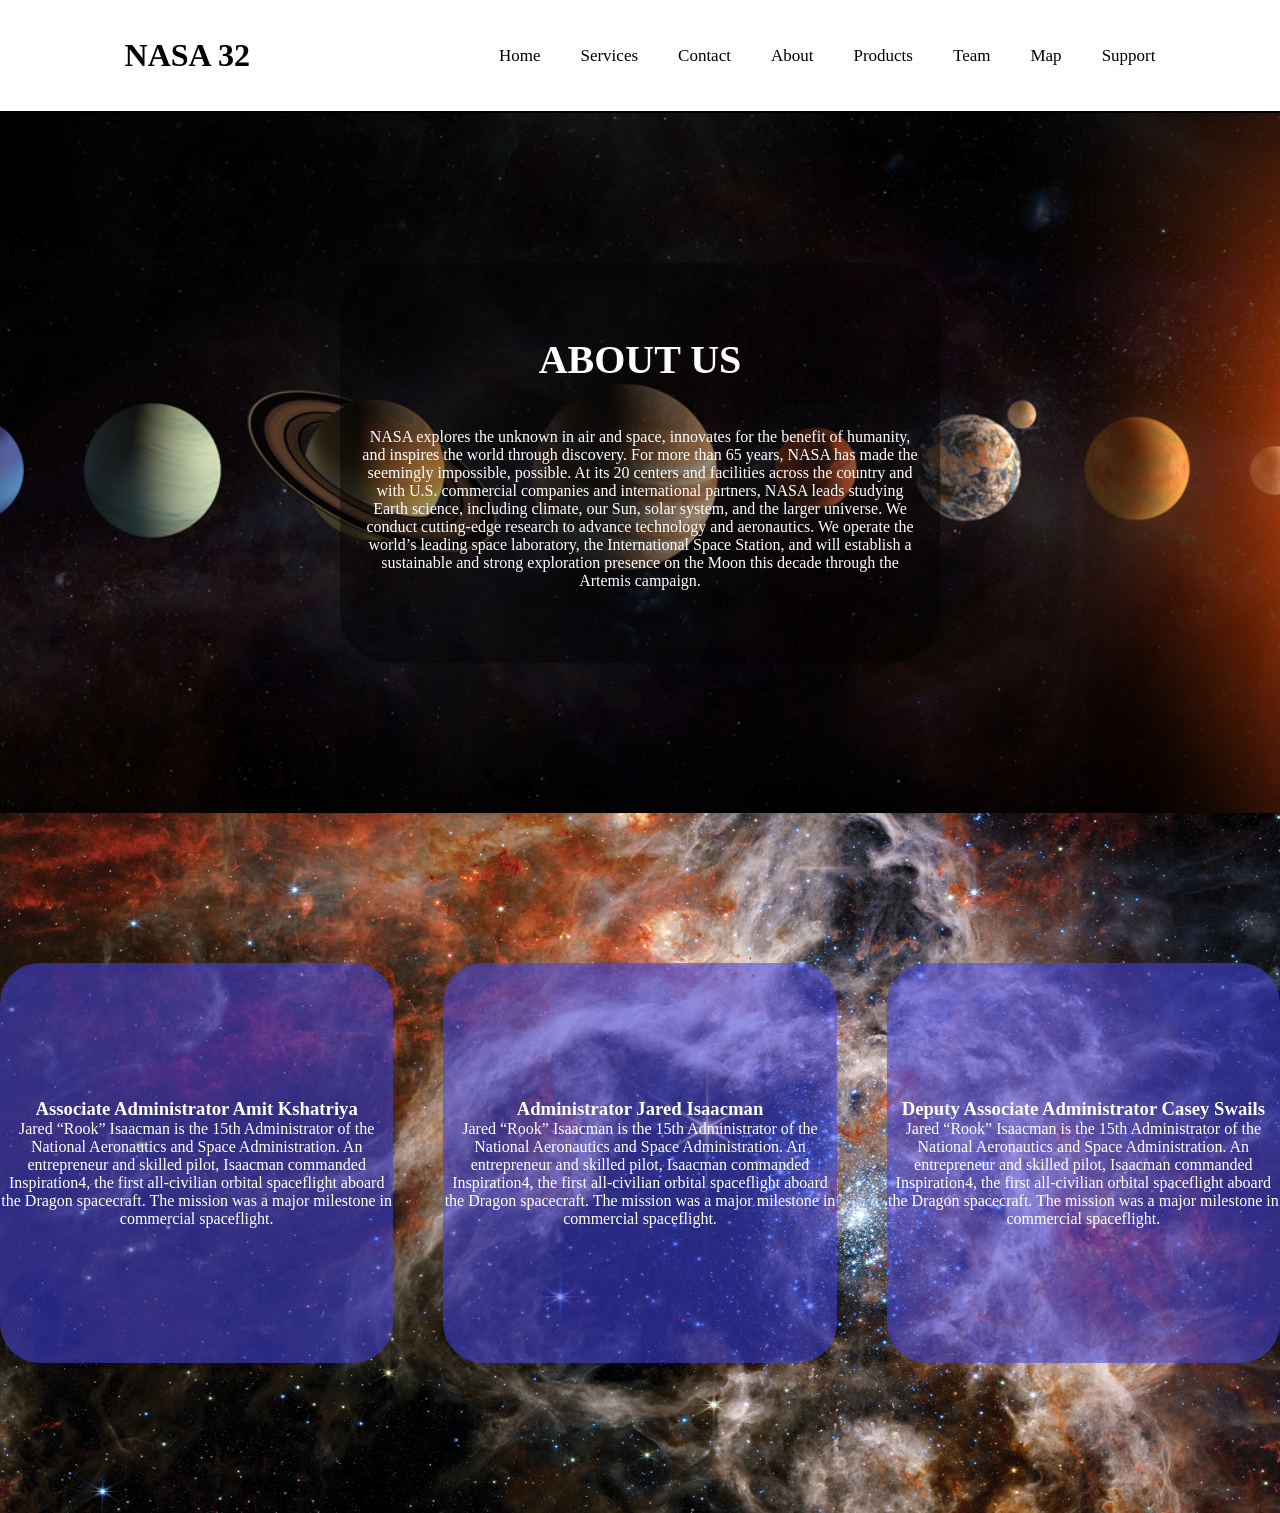
<file: about.html>
<!DOCTYPE html>
<html lang="en">
  <head>
    <meta charset="UTF-8" />
    <meta name="viewport" content="width=device-width, initial-scale=1.0" />
    <title>Document</title>
    <link rel="stylesheet" href="./about.css" />
  </head>
  <body>
    <header>
      <h1>NASA 32</h1>
      <nav>
        <ul>
          <li>
            <a href="./index.html">Home</a>
          </li>
          <li>
            <a href="./services.html">Services</a>
          </li>
          <li>
            <a href="./contact.html">Contact</a>
          </li>
          <li>
            <a href="./about.html">About</a>
          </li>
          <li>
            <a href="./products.html">Products</a>
          </li>

          <li>
            <a href="./team.html">Team</a>
          </li>

          <li>
            <a href="./map.html">Map</a>
          </li>
          <li>
            <a href="./support.html">Support</a>
          </li>
        </ul>
      </nav>
    </header>
    <main>
      <section class="first">
        <div class="container">
          <div class="text">
            <h2>ABOUT US</h2>
            <p>
              NASA explores the unknown in air and space, innovates for the
              benefit of humanity, and inspires the world through discovery. For
              more than 65 years, NASA has made the seemingly impossible,
              possible. At its 20 centers and facilities across the country and
              with U.S. commercial companies and international partners, NASA
              leads studying Earth science, including climate, our Sun, solar
              system, and the larger universe. We conduct cutting-edge research
              to advance technology and aeronautics. We operate the world’s
              leading space laboratory, the International Space Station, and
              will establish a sustainable and strong exploration presence on
              the Moon this decade through the Artemis campaign.
            </p>
          </div>
        </div>
      </section>
      <section class="second">
        <div class="card">
          <h3>Associate Administrator Amit Kshatriya</h3>
          <p>
            Jared “Rook” Isaacman is the 15th Administrator of the National
            Aeronautics and Space Administration. An entrepreneur and skilled
            pilot, Isaacman commanded Inspiration4, the first all-civilian
            orbital spaceflight aboard the Dragon spacecraft. The mission was a
            major milestone in commercial spaceflight.
          </p>
        </div>
        <div class="card">
          <h3>Administrator Jared Isaacman</h3>
          <p>
            Jared “Rook” Isaacman is the 15th Administrator of the National
            Aeronautics and Space Administration. An entrepreneur and skilled
            pilot, Isaacman commanded Inspiration4, the first all-civilian
            orbital spaceflight aboard the Dragon spacecraft. The mission was a
            major milestone in commercial spaceflight.
          </p>
        </div>
        <div class="card">
          <h3>Deputy Associate Administrator Casey Swails</h3>
          <p>
            Jared “Rook” Isaacman is the 15th Administrator of the National
            Aeronautics and Space Administration. An entrepreneur and skilled
            pilot, Isaacman commanded Inspiration4, the first all-civilian
            orbital spaceflight aboard the Dragon spacecraft. The mission was a
            major milestone in commercial spaceflight.
          </p>
        </div>
      </section>
    </main>
    <footer></footer>
  </body>
</html>
</file>
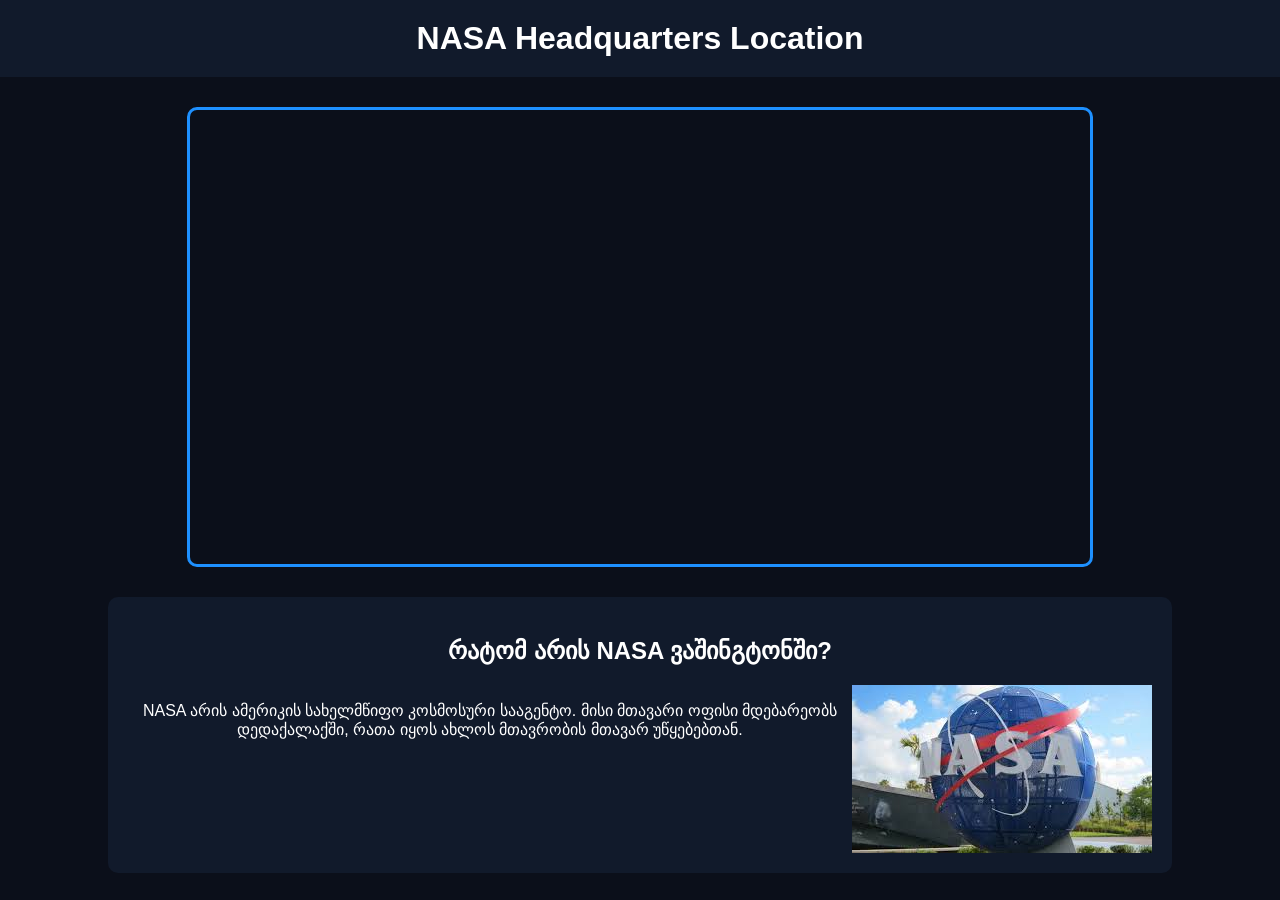
<file: map.html>
<!DOCTYPE html>
<html lang="ka">
  <head>
    <meta charset="UTF-8" />
    <title>NASA Location Map</title>
    <link rel="stylesheet" href="map.css" />
  </head>
  <body>
    <h1>NASA Headquarters Location</h1>

    <div class="map-container">
      <iframe
        src="https://www.google.com/maps?q=NASA+Headquarters+Washington+DC&output=embed"
        allowfullscreen=""
        loading="lazy"
      >
      </iframe>
    </div>

    <div class="info">
      <h2>რატომ არის NASA ვაშინგტონში?</h2>
      <div class="flex">
        <p>
          NASA არის ამერიკის სახელმწიფო კოსმოსური სააგენტო. მისი მთავარი ოფისი
          მდებარეობს დედაქალაქში, რათა იყოს ახლოს მთავრობის მთავარ უწყებებთან.
        </p>

        <img src="./download.jpeg" alt="" />
      </div>
    </div>
  </body>
</html>
</file>
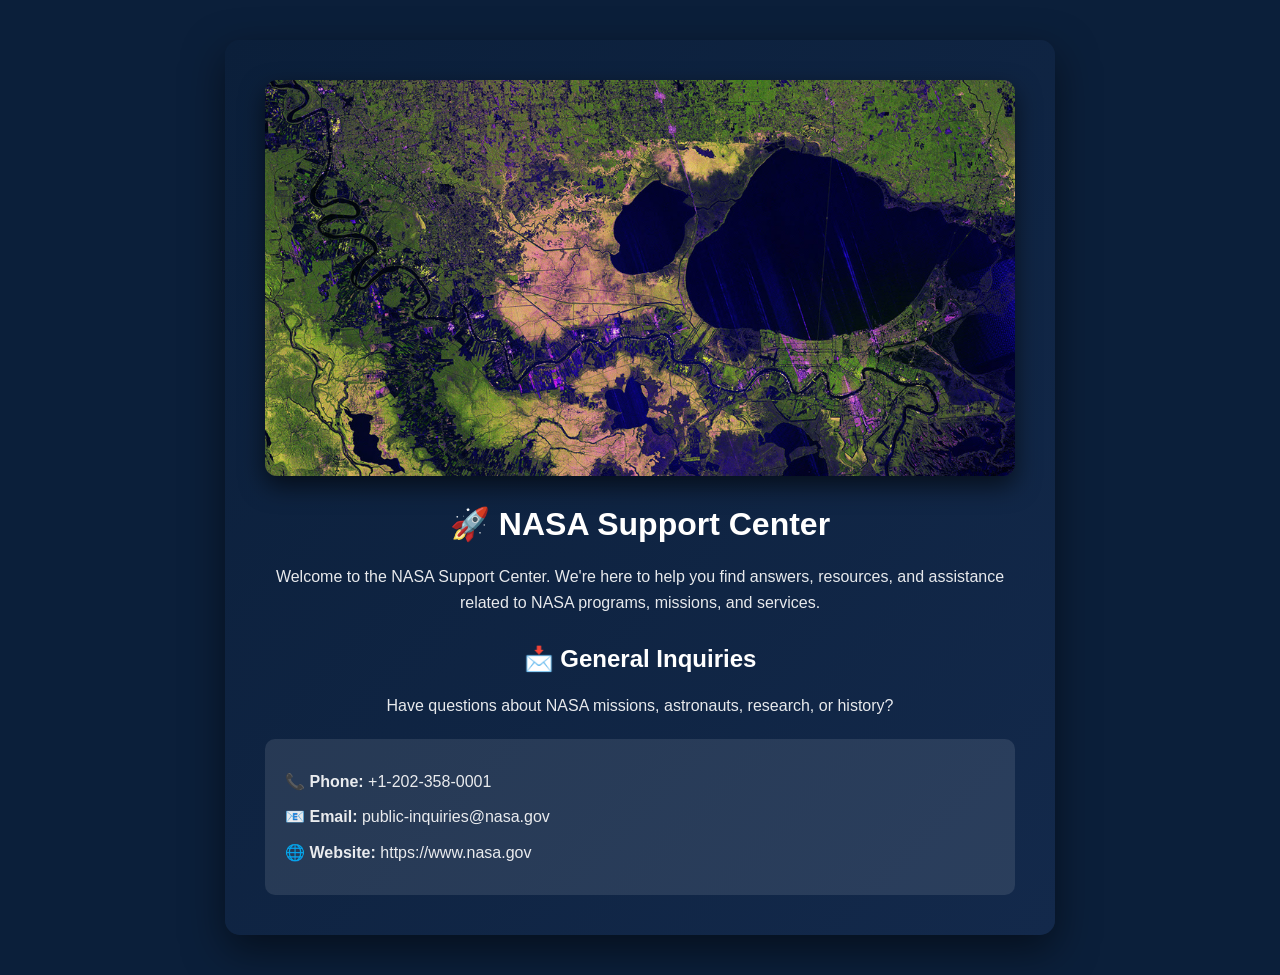
<file: support.html>
<!DOCTYPE html>
<html lang="en">
  <head>
    <meta charset="UTF-8" />
    <meta name="viewport" content="width=device-width, initial-scale=1.0" />
    <title>Document</title>
    <link rel="stylesheet" href="./support.css" />
  </head>
  <body>
    <div class="support-card">
      <!-- Image Section -->
      <div class="image-container">
        <img src="./nasa-img.png" alt="NASA Support Image" />
      </div>

      <h1>🚀 NASA Support Center</h1>

      <p>
        Welcome to the NASA Support Center. We're here to help you find answers,
        resources, and assistance related to NASA programs, missions, and
        services.
      </p>

      <h2>📩 General Inquiries</h2>

      <p>
        Have questions about NASA missions, astronauts, research, or history?
      </p>

      <div class="contact-box">
        <p>📞 <strong>Phone:</strong> +1-202-358-0001</p>
        <p>📧 <strong>Email:</strong> public-inquiries@nasa.gov</p>
        <p>🌐 <strong>Website:</strong> https://www.nasa.gov</p>
      </div>
    </div>
  </body>
</html>
</file>
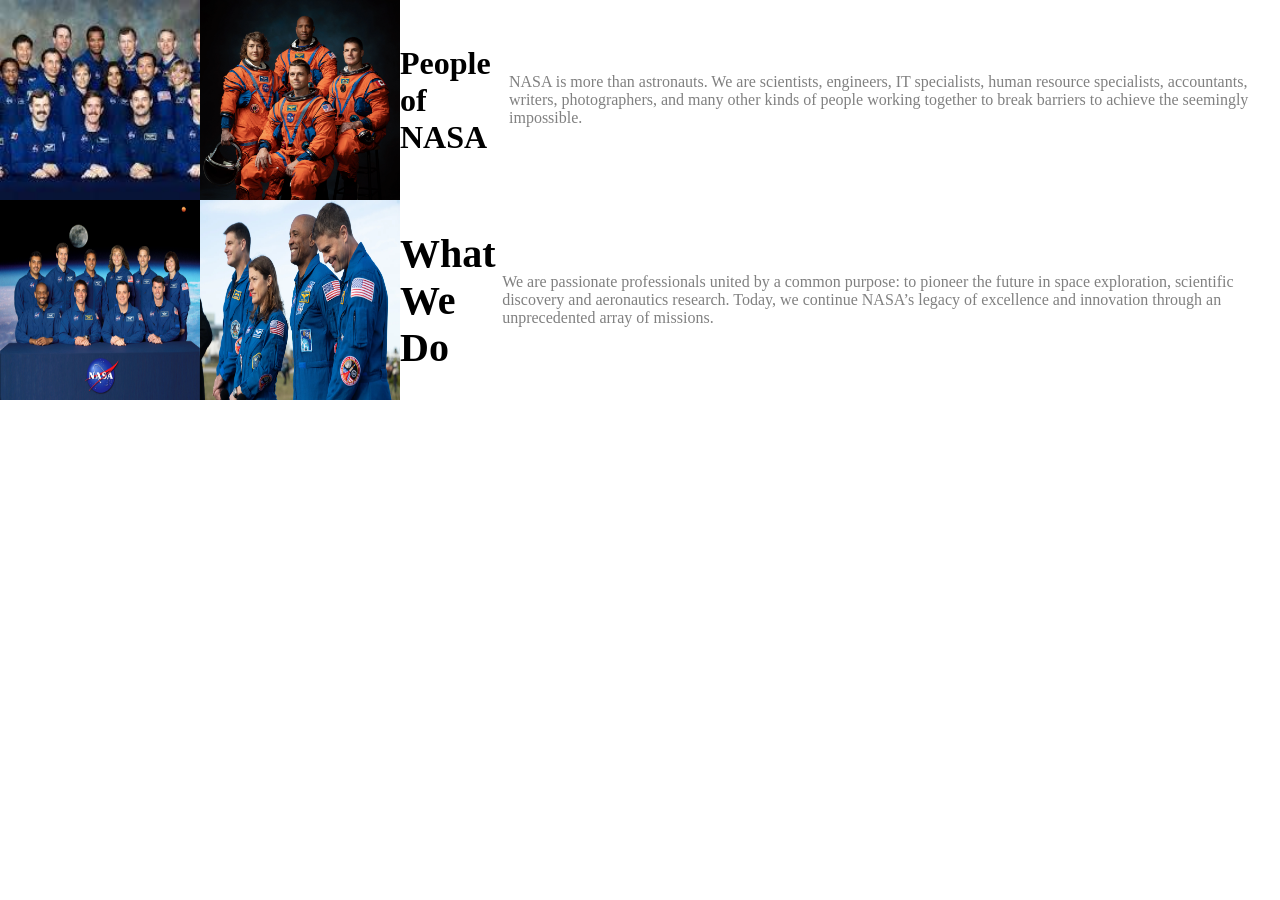
<file: team.html>
<!DOCTYPE html>
<html lang="en">
  <head>
    <meta charset="UTF-8" />
    <meta name="viewport" content="width=device-width, initial-scale=1.0" />
    <title>Document</title>
    <link rel="stylesheet" href="./team.css" />
  </head>
  <body>
  </main>
    <div class="container">
        <img src="./download.jpg" alt="1" />
    <img src="./jsc2023e016432-alt4.webp" alt="2" />
    <h1>People of NASA</h1>
    <p>NASA is more than astronauts. We are scientists, engineers, IT specialists, human resource specialists, accountants, writers, photographers, and many other kinds of people working together to break barriers to achieve the seemingly impossible.</p>
  
    </div>
  
   <div class="second">
    <img src="./2004_class_of_astronauts.jpg" alt="">
    <img src="./nhq202601170097orig.webp" alt="">
    <h2>What We Do</h2>
    <p>We are passionate professionals united by a common purpose: to pioneer the future in space exploration, scientific discovery and aeronautics research. Today, we continue NASA’s legacy of excellence and innovation through an unprecedented array of missions. </p>
   </div> 
  </main>
  </body>
</html>
</file>
<file: about.css>
* {
  padding: 0;
  margin: 0;
  box-sizing: border-box;
}

header {
  height: 113px;
  display: flex;
  align-items: center;
  justify-content: space-around;
  border-bottom: 2px solid black;
  nav {
    ul {
      display: flex;
      gap: 40px;
      list-style: none;
      li {
        a {
          color: black;
          text-decoration: none;
          font-size: 17px;
          font-weight: 500;
        }
      }
    }
    a:hover {
      color: blue;
    }
  }
}

main {
  div.container {
    background-image: url(./AstroHub-ThingsYouNeedToKnowAboutThePlanets-01_1.webp);
    background-position: center;
    background-repeat: no-repeat;
    background-size: cover;
    height: 700px;
    width: 100%;
    display: flex;
    align-items: center;
    justify-content: center;
    div.text {
      background-color: rgba(0, 0, 0, 0.432);
      color: rgb(255, 255, 255);
      width: 600px;
      height: 400px;
      display: flex;
      flex-direction: column;
      text-align: center;
      justify-content: center;
      gap: 45px;
      border-radius: 50px;
      padding: 0 20px;
      h2 {
        font-size: 40px;
      }
      p {
        font-size: 16px;
        font-weight: 500;
      }
    }
  }

  section.second {
    height: 700px;
    display: flex;
    align-items: center;
    justify-content: center;
    background-image: url(./webb-tarantula-neb.webp);
    background-size: cover;
    background-position: center;
    gap: 50px;
    div.card {
      width: 400px;
      background-color: rgba(67, 67, 221, 0.568);
      height: 400px;
      border-radius: 40px;
      display: flex;
      flex-direction: column;
      justify-content: center;
      text-align: center;
      color: white;
    }
  }
}
</file>
<file: map.css>
body {
  font-family: Arial, sans-serif;
  text-align: center;
  background-color: #0b0f1a;
  color: white;
  margin: 0;
  padding: 0;
}

h1 {
  padding: 20px;
  background: #111a2b;
  margin: 0;
}

.map-container {
  width: 90%;
  max-width: 900px;
  margin: 30px auto;
  border: 3px solid #1e90ff;
  border-radius: 10px;
  overflow: hidden;
}

.map-container iframe {
  width: 100%;
  height: 450px;
  border: 0;
}

.info {
  width: 80%;
  margin: 20px auto;
  padding: 20px;
  background: #111a2b;
  border-radius: 10px;
}

.flex {
  display: flex;
}
</file>
<file: support.css>
body {
  margin: 0;
  font-family: Arial, sans-serif;
  background: #0b1f3a;
  display: flex;
  justify-content: center;
  padding: 40px;
}

.support-card {
  background: linear-gradient(135deg, #0b1f3a, #13294b);
  color: white;
  padding: 40px;
  border-radius: 15px;
  max-width: 750px;
  box-shadow: 0 15px 40px rgba(0, 0, 0, 0.5);
  text-align: center;
}

/* Image Design */
.image-container {
  margin-bottom: 25px;
  position: relative;
}

.image-container img {
  width: 100%;
  border-radius: 12px;
  box-shadow: 0 10px 25px rgba(0, 0, 0, 0.6);
  transition: transform 0.4s ease, box-shadow 0.4s ease;
}

.image-container img:hover {
  transform: scale(1.03);
  box-shadow: 0 15px 35px rgba(0, 0, 0, 0.8);
}

.support-card h1 {
  margin-top: 10px;
  font-size: 32px;
}
 
.support-card h2 {
  margin-top: 30px;
}

.support-card p {
  line-height: 1.6;
  opacity: 0.9;
}

.contact-box {
  background: rgba(255, 255, 255, 0.1);
  padding: 20px;
  border-radius: 10px;
  margin-top: 20px;
  text-align: left;
}

.contact-box p {
  margin: 10px 0;
}
</file>
<file: team.css>
* {
  margin: 0;
  padding: 0;
  box-sizing: border-box;
}

img {
  width: 200px;
  height: 200px;
}
.container {
  display: flex;
  justify-content: center;
  align-items: center;

  p {
    color: gray;
  }
}

.second {
  display: flex;
  justify-content: center;
  align-items: center;

  p {
    color: gray;
  }

  h2 {
    font-size: 40px;
  }
}
</file>
